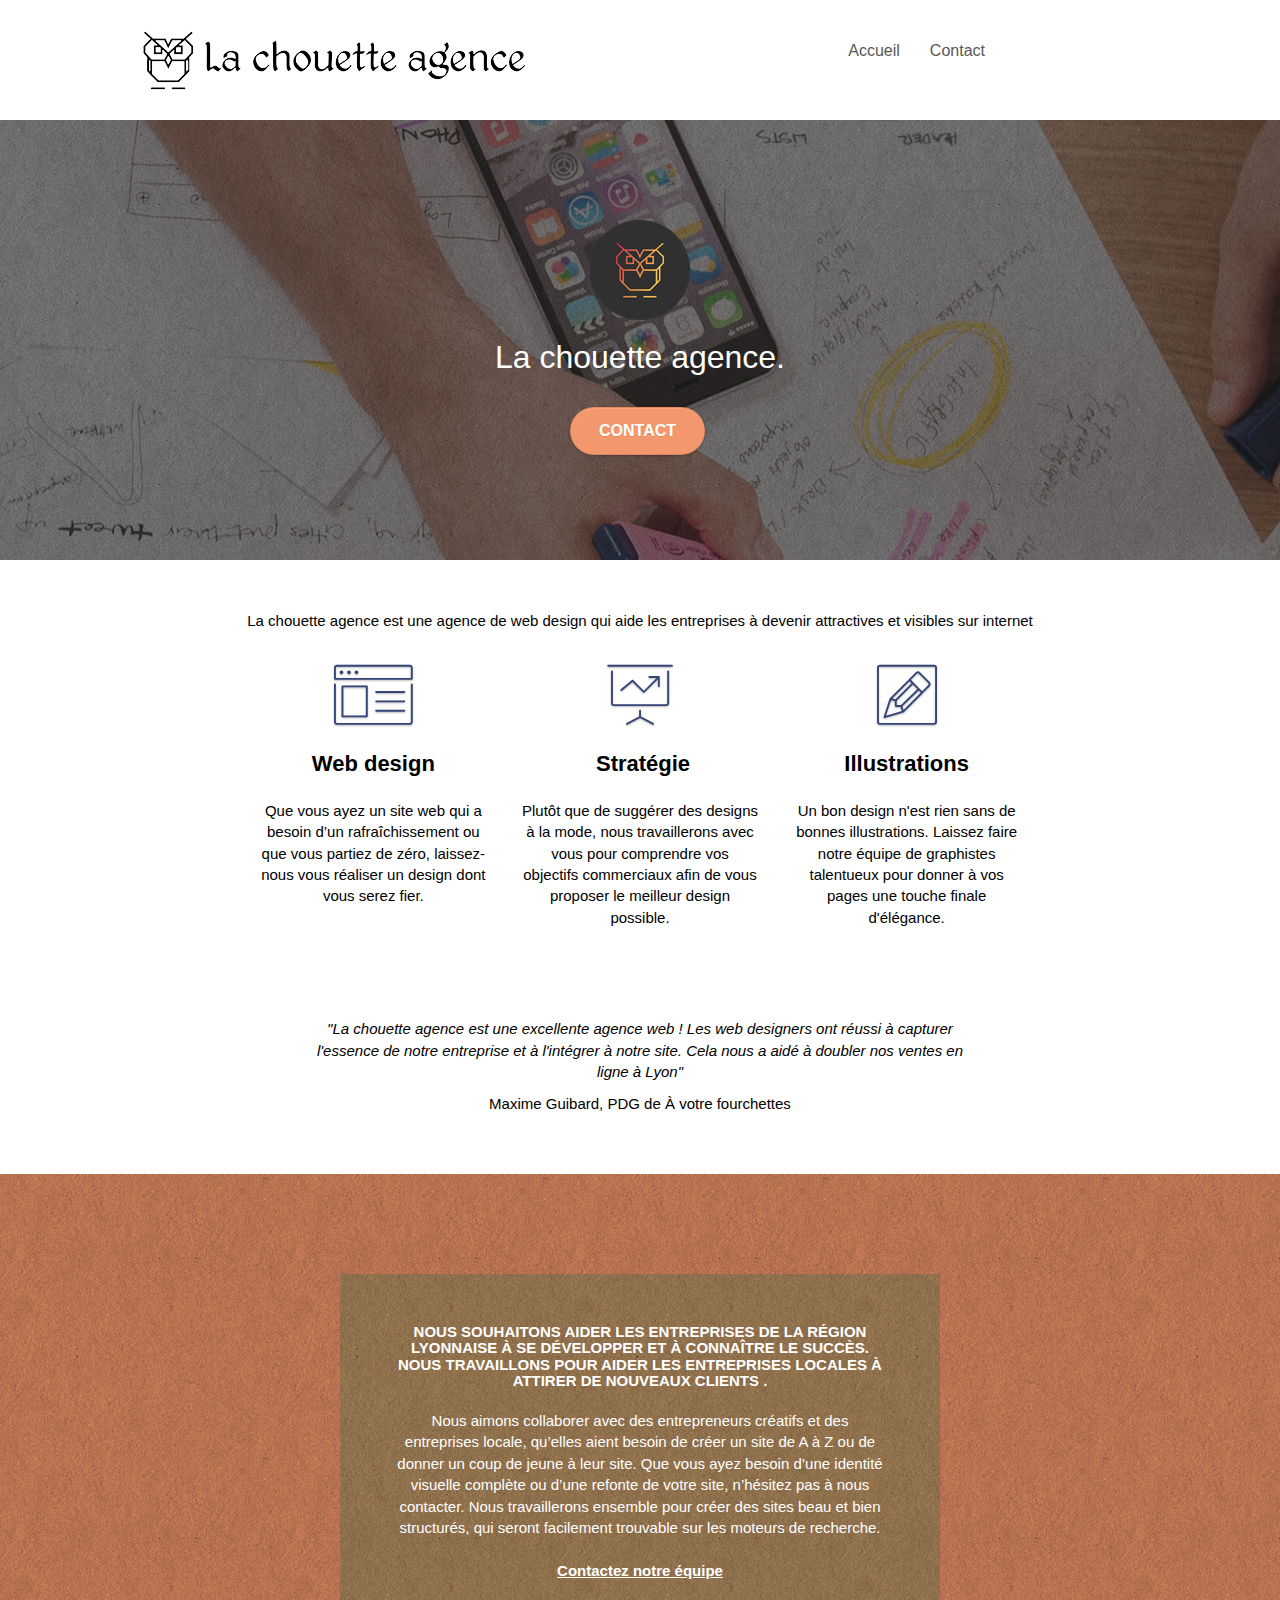
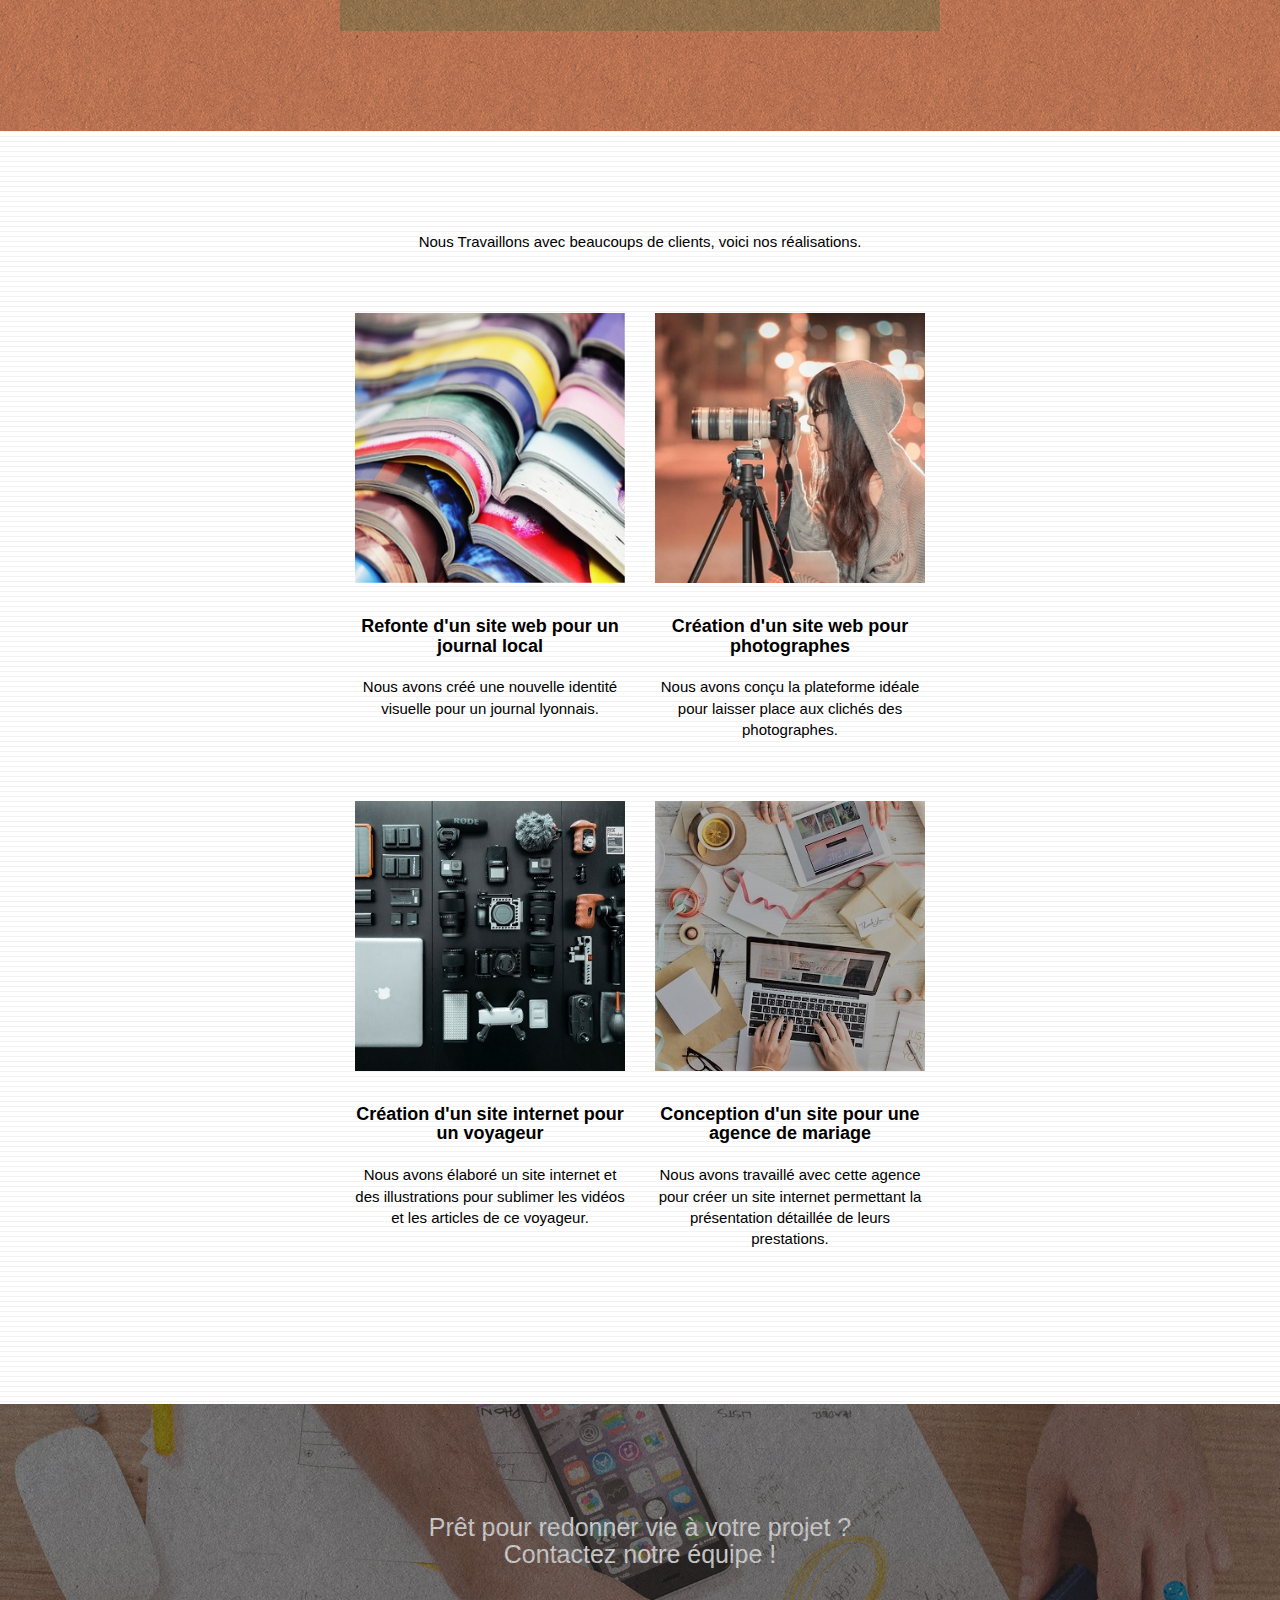
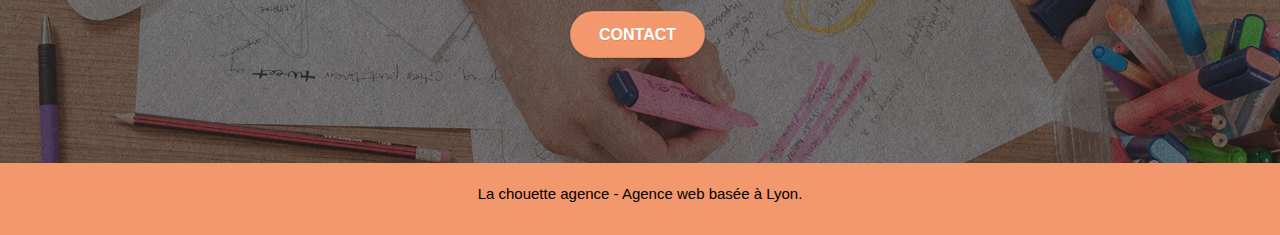
<file: index.html>
<!doctype html>
<html lang="fr">
<head>
    <meta charset="utf-8">
    <meta name="description" content="La chouette agence est une agence de web design qui aide les entreprises à devenir attractives et visibles sur internet">
    <meta name="viewport" content="width=device-width, initial-scale=1.0, viewport-fit=cover">
    <link rel="shortcut icon" type="image/png" href="favicon.jpg">
    
	<link rel="stylesheet" type="text/css" href="./css/bootstrap.css">
	<link rel="stylesheet" type="text/css" href="style.css">
	<link rel="stylesheet" type="text/css" href="./css/font-awesome.css">
	<link rel="stylesheet" type="text/css" href="./css/et-line.css">
	
    
	<script src="./js/jquery-2.1.0.js"></script>
	<script src="./js/bootstrap.js"></script>
	<script src="./js/blocs.js"></script>
	<script src="./js/jquery.touchSwipe.js" defer></script>
	<script src="./js/gmaps.js"></script>

    <title>La Chouette Agence</title>

    
<!-- Analytics -->
 
<!-- Analytics END -->
    
</head>
<body>
	<!-- Principal conteneur -->
	<div class="page-container">
		
	<!-- bloc-0 -->
	<div class="bloc bgc-white l-bloc " id="bloc-0">
		<div class="container bloc-sm">

			<nav class="navbar row">
				<div class="navbar-header">
					<a class="navbar-brand" href="index.html"><img src="img/la-chouette-agence.png" alt="Logo de La Chouette Agence"></a>
				</div>
				<div class="collapse navbar-collapse navbar-1 special-dropdown-nav">
					<ul class="site-navigation nav navbar-nav">
						<li>
							<a href="index.html">Accueil</a>
						</li>
						<li>
						</li>
						<li>
							<a href="Contact.html">Contact</a>
						</li>
					</ul>
				</div>
			</nav>
		</div>
	</div>
	<!-- bloc-0 END -->

	<!-- bloc-1-presentation -->
	<div class="bloc bgc-dark-slate-blue bg-banniere d-bloc bg-t-edge bloc-bg-texture texture-paper b-parallax" id="bloc-1-hero">
		<div class="container bloc-lg">
			<div class="row tight-width-whitespace">
				<div class="col-sm-12">
					<img src="img/logo.png" class="center-block image-resize-mode" width="100" alt="Logo de La Chouette Agence degradé" />
					<h1 class="text-center hero-bloc-text tc-white ">
						La chouette agence.
					</h1>
					<div class="text-center">
						<a href="Contact.html" class="btn btn-lg btn-clean btn-rd cta-hero btn-atomic-tangerine" id="cta-hero">Contact</a>
					</div>
				</div>
			</div>
		</div>
	</div>
	<!-- bloc-1-presentation END -->

	<!-- bloc-2-services -->
	<div class="bloc bgc-white l-bloc" id="bloc-2-services">
		<div class="container bloc-md">
			<div class="row">
				<div class="col-sm-12">
					<p>La chouette agence est une agence de web design qui aide les entreprises à devenir attractives et visibles sur internet</p>
				</div>
			</div>
			<div class="row voffset-lg med-width-whitespace">
				<div class="col-sm-4">
					<div class="text-center">
						<span class="et-icon-browser sm-shadow icon-dark-slate-blue icons icon-lg"></span>
					</div>
					<h2 class="mg-md text-center">
						Web design
					</h2>
					<p class="text-center">
						Que vous ayez un site web qui a besoin d&rsquo;un rafraîchissement ou que vous partiez de zéro, laissez-nous vous réaliser un design dont vous serez fier.
					</p>
				</div>
				<div class="col-sm-4">
					<div class="text-center">
						<span class="et-icon-presentation sm-shadow icon-dark-slate-blue icons icon-lg"></span>
					</div>
					<h2 class="mg-md text-center">
						&nbsp;Stratégie
					</h2>
					<p class="text-center ">
						Plutôt que de suggérer des designs à la mode, nous travaillerons avec vous pour comprendre vos objectifs commerciaux afin de vous proposer le meilleur design possible.<br>
					</p>
				</div>
				<div class="col-sm-4">
					<div class="text-center">
						<span class="et-icon-edit sm-shadow icon-dark-slate-blue icons icon-lg"></span>
					</div>
					<h2 class="mg-md text-center">
						Illustrations
					</h2>
					<p class="text-center ">
						Un bon design n'est rien sans de bonnes illustrations. Laissez faire notre équipe de graphistes talentueux pour donner à vos pages une touche finale d'élégance.
					</p>
				</div>
			</div>
			<div class="row voffset-lg voffset">
				<div class="col-xs-12 col-md-8 col-md-offset-2 text-center">
					<p class="italic">"La chouette agence est une excellente agence web ! Les web designers ont réussi à capturer l'essence de notre entreprise et à l'intégrer à notre site. Cela nous a aidé à doubler nos ventes en ligne à Lyon"</p>
					<p>Maxime Guibard, PDG de À votre fourchettes</p>

				</div>
			</div>
		</div>
	</div>
	<!-- bloc-2-services END -->

	<!-- bloc-3-what-i-do -->
	<div class="bloc tc-white bgc-atomic-tangerine bg-presentation d-bloc bloc-bg-texture texture-paper b-parallax" id="bloc-3-what-i-do">
		<div class="container bloc-lg">
			<div class="row tight-width-whitespace black-background">
				<div class="col-sm-12">
					<h3 class="mg-md tc-white">
						Nous souhaitons aider les entreprises de la région Lyonnaise à se développer et à connaître le succès. Nous travaillons pour aider les entreprises locales à attirer de nouveaux clients .<br>
					</h3>
					<p class="white">
						Nous aimons collaborer avec des entrepreneurs créatifs et des entreprises locale, qu’elles aient besoin de créer un site de A à Z ou de donner un coup de jeune à leur site. Que vous ayez besoin d’une identité visuelle complète ou d’une refonte de votre site, n’hésitez pas à nous contacter. Nous travaillerons ensemble pour créer des sites beau et bien structurés, qui seront facilement trouvable sur les moteurs de recherche. <br><br><a class="ltc-white bold-link" href="Contact.html">Contactez notre équipe</a><br>
					</p>
				</div>
			</div>
		</div>
	</div>
	<!-- bloc-3-what-i-do END -->

	<!-- bloc-4-portfolio -->
	<div class="bloc bgc-white bg-lines-h2-bg bg-repeat l-bloc" id="bloc-4-portfolio">
		<div class="container bloc-lg">
			<div class="row">
				<div class="col-sm-12 text-center">
					<p>Nous Travaillons avec beaucoups de clients, voici nos réalisations.</p>
				</div>
			</div>
			<div class="row tight-width-whitespace portfolio-row">
				<div class="col-sm-6">
					<a href="#" data-lightbox="img/1.jpg" data-gallery-id="gallery-1" data-caption="Refonte d'un site web pour un journal local" data-frame="snapshot-lb"><img src="img/1.jpg" alt="Image désignant le journal local" class="img-responsive portfolio-thumb" /></a>
					<h4 class="mg-md text-center">
						Refonte d'un site web pour un journal local
					</h4>
					<p class="text-center">
						Nous avons créé une nouvelle identité visuelle pour un journal lyonnais.
					</p>
				</div>
				<div class="col-sm-6">
					<a href="#" data-lightbox="img/2.jpg" data-gallery-id="gallery-1" data-caption="Création d'un site web pour photographes" data-frame="snapshot-lb"><img src="img/2.jpg" class="img-responsive portfolio-thumb" alt="Création d'un site web pour photographes" /></a>
					<h4 class="mg-md text-center">
						Création d'un site web pour photographes
					</h4>
					<p class="text-center">
						Nous avons conçu la plateforme idéale pour laisser place aux clichés des photographes.
					</p>
				</div>
			</div>
			<div class="row tight-width-whitespace portfolio-row">
				<div class="col-sm-6">
					<a href="#" data-lightbox="img/3.jpg" data-gallery-id="gallery-1" data-caption="Création d'un site internet pour un voyageur" data-frame="snapshot-lb"><img src="img/3.jpg" class="img-responsive portfolio-thumb" alt="paris web design logo agence web meilleure agence, Création d'un site web pour voyageur"/></a>
					<h4 class="mg-md text-center">
						Création d'un site internet pour un voyageur
					</h4>
					<p class="text-center">
						Nous avons élaboré un site internet et des illustrations pour sublimer les vidéos et les articles de ce voyageur.
					</p>
				</div>
				<div class="col-sm-6">
					<a href="#" data-lightbox="img/4.jpg" data-gallery-id="gallery-1" data-caption="Conception d'un site pour une agence de mariage" data-frame="snapshot-lb"><img src="img/4.jpg" class="img-responsive portfolio-thumb" alt="paris web design logo agence web meilleure agence, Création d'un site web pour agence de mariage" /></a>
					<h4 class="mg-md text-center">
						Conception d'un site pour une agence de mariage
					</h4>
					<p class="text-center">
						Nous avons travaillé avec cette agence pour créer un site internet permettant la présentation détaillée de leurs prestations.
					</p>
				</div>
			</div>
		</div>
	</div>
	<!-- bloc-4-portfolio END -->

	<!-- bloc-5-cta -->
	<div class="bloc bgc-dark-slate-blue bg-banniere d-bloc bloc-bg-texture texture-paper" id="bloc-5-cta">
		<div class="container bloc-lg">
			<div class="row">
				<h5 class="mg-md text-center tc-white">
					Prêt pour redonner vie à votre projet ?<br>Contactez notre équipe !
				</h5>
				<div class="col-sm-12 text-center">
					<a href="Contact.html" class="btn btn-atomic-tangerine btn-clean btn-rd btn-lg cta-hero">Contact</a>
				</div>
			</div>
		</div>
	</div>
	<!-- bloc-5-cta END -->

	<!-- Footer - bloc-8 -->
	<div class="bloc bgc-atomic-tangerine d-bloc" id="bloc-8">
		<div class="container bloc-sm">
			<div class="row">
				<div class="col-sm-12">
					<p class="">
						La chouette agence - Agence web basée à Lyon.<br>
					</p>
				</div>
			</div>
		</div>
	</div>
	</div>
</body>
</html>
</file>
<file: style.css>
body {
    margin: 0;
    padding: 0;
    background: #FFF;
    overflow-x: hidden;
    -webkit-font-smoothing: antialiased;
    -moz-osx-font-smoothing: grayscale;
}

a,
button {
    transition: all .3s ease-in-out;
    outline: none!important;
}

a:hover {
    text-decoration: none;
    cursor: pointer;
}

#page-loading-blocs-notifaction {
    position: fixed;
    top: 0;
    bottom: 0;
    width: 100%;
    z-index: 100000;
    background: #FFFFFF url("img/pageload-spinner.gif") no-repeat center center;
}

.bloc {
    width: 100%;
    clear: both;
    background: 50% 50% no-repeat;
    padding: 0 50px;
    -webkit-background-size: cover;
    -moz-background-size: cover;
    -o-background-size: cover;
    background-size: cover;
    position: relative;
}

.bloc .container {
    padding-left: 0;
    padding-right: 0;
}

.bloc-lg {
    padding: 100px 50px;
}

.bloc-md {
    padding: 50px;
}

.bloc-sm {
    padding: 20px 50px;
}

.bg-center,
.bg-l-edge,
.bg-r-edge,
.bg-t-edge,
.bg-b-edge,
.bg-tl-edge,
.bg-bl-edge,
.bg-tr-edge,
.bg-br-edge,
.bg-repeat {
    -webkit-background-size: auto!important;
    -moz-background-size: auto!important;
    -o-background-size: auto!important;
    background-size: auto!important;
}

.bg-repeat {
    background: repeat;
}

.bg-t-edge {
    background: top no-repeat;
}

.bloc-bg-texture::before {
    content: "";
    background-size: 2px 2px;
    position: absolute;
    top: 0;
    bottom: 0;
    left: 0;
    right: 0;
}

.texture-paper::before {
    background: url("img/texture-paper.png");
    background-size: 280px 280px;
}

.b-parallax {
    background-attachment: fixed;
}

.d-bloc {
    color: rgba(255, 255, 255, .7);
}

.d-bloc button:hover {
    color: rgba(255, 255, 255, .9);
}

.d-bloc .icon-round,
.d-bloc .icon-square,
.d-bloc .icon-rounded,
.d-bloc .icon-semi-rounded-a,
.d-bloc .icon-semi-rounded-b {
    border-color: rgba(255, 255, 255, .9);
}

.d-bloc .divider-h span {
    border-color: rgba(255, 255, 255, .2);
}

.d-bloc .a-btn,
.d-bloc .navbar a,
.d-bloc .navbar-brand,
.d-bloc a .icon-sm,
.d-bloc a .icon-md,
.d-bloc a .icon-lg,
.d-bloc a .icon-xl,
.d-bloc h1 a,
.d-bloc h2 a,
.d-bloc h3 a,
.d-bloc h4 a,
.d-bloc h5 a,
.d-bloc h6 a,
.d-bloc p a {
    color: rgba(255, 255, 255, .6);
}

.d-bloc .a-btn:hover,
.d-bloc .navbar a:hover,
.d-bloc .navbar-brand:hover,
.d-bloc a:hover .icon-sm,
.d-bloc a:hover .icon-md,
.d-bloc a:hover .icon-lg,
.d-bloc a:hover .icon-xl,
.d-bloc h1 a:hover,
.d-bloc h2 a:hover,
.d-bloc h3 a:hover,
.d-bloc h4 a:hover,
.d-bloc h5 a:hover,
.d-bloc h6 a:hover,
.d-bloc p a:hover {
    color: rgba(255, 255, 255, 1);
}

.d-bloc .navbar-toggle .icon-bar {
    background: rgba(255, 255, 255, 1);
}

.d-bloc .btn-wire,
.d-bloc .btn-wire:hover {
    color: rgba(255, 255, 255, 1);
    border-color: rgba(255, 255, 255, 1);
}

.d-bloc .panel {
    color: rgba(0, 0, 0, .5);
}

.d-bloc .panel button:hover {
    color: rgba(0, 0, 0, .7);
}

.d-bloc .panel icon {
    border-color: rgba(0, 0, 0, .7);
}

.d-bloc .panel .divider-h span {
    border-color: rgba(0, 0, 0, .1);
}

.d-bloc .panel .a-btn {
    color: rgba(0, 0, 0, .6);
}

.d-bloc .panel .a-btn:hover {
    color: rgba(0, 0, 0, 1);
}

.d-bloc .panel .btn-wire,
.d-bloc .panel .btn-wire:hover {
    color: rgba(0, 0, 0, .7);
    border-color: rgba(0, 0, 0, .3);
}

.d-bloc .panel,
.l-bloc {
    color: rgba(0, 0, 0, .5);
}

.d-bloc .panel button:hover,
.l-bloc button:hover {
    color: rgba(0, 0, 0, .7);
}

.l-bloc .icon-round,
.l-bloc .icon-square,
.l-bloc .icon-rounded,
.l-bloc .icon-semi-rounded-a,
.l-bloc .icon-semi-rounded-b {
    border-color: rgba(0, 0, 0, .7);
}

.d-bloc .panel .divider-h span,
.l-bloc .divider-h span {
    border-color: rgba(0, 0, 0, .1);
}

.d-bloc .panel .a-btn,
.l-bloc .a-btn,
.l-bloc .navbar a,
.l-bloc .navbar-brand,
.l-bloc a .icon-sm,
.l-bloc a .icon-md,
.l-bloc a .icon-lg,
.l-bloc a .icon-xl,
.l-bloc h1 a,
.l-bloc h2 a,
.l-bloc h3 a,
.l-bloc h4 a,
.l-bloc h5 a,
.l-bloc h6 a,
.l-bloc p a {
    color: rgba(0, 0, 0, .6);
}

.d-bloc .panel .a-btn:hover,
.l-bloc .a-btn:hover,
.l-bloc .navbar a:hover,
.l-bloc .navbar-brand:hover,
.l-bloc a:hover .icon-sm,
.l-bloc a:hover .icon-md,
.l-bloc a:hover .icon-lg,
.l-bloc a:hover .icon-xl,
.l-bloc h1 a:hover,
.l-bloc h2 a:hover,
.l-bloc h3 a:hover,
.l-bloc h4 a:hover,
.l-bloc h5 a:hover,
.l-bloc h6 a:hover,
.l-bloc p a:hover {
    color: rgba(0, 0, 0, 1);
}

.l-bloc .navbar-toggle .icon-bar {
    color: rgba(0, 0, 0, .6);
}

.d-bloc .panel .btn-wire,
.d-bloc .panel .btn-wire:hover,
.l-bloc .btn-wire,
.l-bloc .btn-wire:hover {
    color: rgba(0, 0, 0, .7);
    border-color: rgba(0, 0, 0, .3);
}

.voffset {
    margin-top: 30px;
}

.voffset-lg {
    margin-top: 80px;
}

.row-no-gutters {
    margin-right: 0;
    margin-left: 0;
}

.row.row-no-gutters > [class^="col-"],
.row.row-no-gutters > [class*=" col-"] {
    padding-right: 0;
    padding-left: 0;
}

#bloc-1-hero h1 {
    font-size: 32px;
}

.navbar {
    margin-bottom: 0;
    z-index: 1;
}

.navbar-brand {
    height: auto;
    padding: 3px 15px;
    font-size: 25px;
    font-weight: normal;
    font-weight: 600;
    line-height: 44px;
}

.navbar-brand img {
    max-height: 200px;
    margin: 0 5px 0 0;
    display: inline;
}

.navbar-brand img[src$=svg] {
    min-width: 100px;
}

.nav-center .navbar-brand img {
    margin: 0;
}

.navbar .nav {
    padding-top: 2px;
    margin-right: -16px;
    float: right;
    z-index: 1;
}

.nav > li {
    float: left;
    margin-top: 4px;
    font-size: 16px;
}

.navbar-nav .open .dropdown-menu > li > a {
    text-align: inherit;
}

.nav > li a:hover,
.nav > li a:focus {
    background: transparent;
}

.navbar-toggle {
    margin: 10px 10px 0 0;
    border: 0px;
}

.navbar-toggle:hover {
    background: transparent!important;
}

.navbar-toggle .icon-bar {
    background-color: rgba(0, 0, 0, .5);
    width: 26px;
}

.nav-invert .navbar .nav {
    float: left;
}

.nav-invert .navbar-header,
.nav-invert .navbar-brand {
    float: right;
    position: relative;
    z-index: 2;
}

@media (min-width: 768px) {
    .site-navigation {
        position: absolute;
        top: 50%;
        right: 20px;
        transform: translate(0, -50%);
        -webkit-transform: translateY(-50%);
    }
    .nav > li .dropdown-menu a,
    .nav > li .dropdown-menu a:hover {
        color: #484848;
    }
    .nav-invert .site-navigation {
        left: 0;
        right: 0;
    }
    .nav-center {
        text-align: center;
    }
    .nav-center .navbar-header {
        width: 100%;
    }
    .nav-center .navbar-header,
    .nav-center .navbar-brand,
    .nav-center .nav > li {
        float: none;
        display: inline-block;
    }
    .nav-center .site-navigation {
        position: relative;
        width: 100%;
        right: 0;
        margin-right: 0px;
        margin-top: 20px;
    }
    .nav-center.mini-nav .navbar-toggle {
        float: none;
        margin: 10px auto 0;
    }
}

.nav > li > .dropdown a {
    background: none!important;
    display: block;
    padding: 14px 15px;
}

nav .caret {
    margin: 0 5px;
}

.dropdown-menu .dropdown-menu {
    top: -8px;
    left: 100%;
}

.dropdown-menu .dropmenu-flow-right {
    top: 100%;
    left: 0;
    margin-left: -1px;
    border-top-left-radius: 0;
    border-top-right-radius: 0;
}

.dropdown-menu .dropdown span {
    border: 4px solid black;
    border-top-color: transparent;
    border-right-color: transparent;
    border-bottom-color: transparent;
    margin: 6px -5px 0 0!important;
    float: right;
}

.mg-md {
    margin-top: 10px;
    margin-bottom: 20px;
}

.mg-lg {
    margin-top: 10px;
    margin-bottom: 40px;
}

.btn {
    margin: 0 5px 5px 0;
}

.btn.pull-right {
    margin: 0 0 5px 5px;
}

.btn-d,
.btn-d:hover,
.btn-d:focus {
    color: #FFF;
    background: rgba(0, 0, 0, .3);
}

button {
    outline: none!important;
}

.btn-rd {
    border-radius: 40px;
}

.btn-clean {
    border: 1px solid rgba(0, 0, 0, .08);
    border-bottom-color: rgba(0, 0, 0, .1);
    text-shadow: 0 1px 0 rgba(0, 0, 1, .1);
    box-shadow: 0 1px 3px rgba(0, 0, 1, .25), inset 0 1px 0 0 rgba(255, 255, 255, .15);
}

.icon-md {
    font-size: 30px!important;
}

.icon-lg {
    font-size: 60px!important;
}

.sm-shadow {
    text-shadow: 0 1px 2px rgba(0, 0, 0, .3);
}

.panel-sq,
.panel-sq .panel-heading,
.panel-sq .panel-footer {
    border-radius: 0;
}

.panel-rd {
    border-radius: 30px;
}

.panel-rd .panel-heading {
    border-radius: 29px 29px 0 0;
}

.panel-rd .panel-footer {
    border-radius: 0 0 29px 29px;
}

.form-control {
    border-color: rgba(0, 0, 0, .1);
    box-shadow: none;
}

.scrollToTop {
    width: 40px;
    height: 40px;
    position: fixed;
    bottom: 20px;
    right: 20px;
    opacity: 0;
    z-index: 500;
    transition: all .3s ease-in-out;
}

.scrollToTop span {
    margin-top: 6px;
}

.showScrollTop {
    font-size: 14px;
    opacity: 1;
}

a[data-lightbox] {
    position: relative;
    display: flex;
    text-align: center;
    justify-content: center;
}

a[data-lightbox]:hover::before {
    content: "+";
    font-family: "HelveticaNeue-Light", "Helvetica Neue Light", "Helvetica Neue", Helvetica, Arial;
    font-size: 32px;
    width: 50px;
    height: 50px;
    margin-left: -25px;
    border-radius: 50%;
    background: rgba(0, 0, 0, .6);
    color: #FFF;
    font-weight: 100;
    z-index: 1;
    position: absolute;
    top: 50%;
    transform: translateY(-50%);
    -webkit-transform: translateY(-50%);
}

a[data-lightbox]:hover img {
    opacity: 0.6;
    -webkit-animation-fill-mode: none;
    animation-fill-mode: none;
}

#lightbox-modal {
    display: flex;
    align-items: center;
}

#lightbox-modal .modal-dialog {
    width: 90%;
    max-width: 900px;
    margin: 0 auto 0;
}

#lightbox-modal .modal-dialog img {
    max-height: 90vh;
    margin: 0 auto;
}

.lightbox-caption {
    padding: 20px;
    color: #FFF;
    background: rgba(0, 0, 0, .5);
    position: absolute;
    left: 15px;
    right: 15px;
    bottom: 5px;
}

.close-lightbox {
    color: #FFF;
    font-size: 30px;
    position: absolute;
    top: 20px;
    right: 20px;
    z-index: 20;
    background: rgba(0, 0, 0, .5);
    border: none;
    line-height: 30px;
    padding: 0 9px 5px;
    opacity: 0.3;
}

.close-lightbox:hover,
.next-lightbox:hover,
.prev-lightbox:hover {
    opacity: 1.0;
    color: #FFF;
}

.next-lightbox,
.prev-lightbox {
    font-size: 20px;
    color: rgba(255, 255, 255, .9);
    background: rgba(0, 0, 0, .5);
    transition: all .2s ease-in-out;
    position: absolute;
    top: 45%;
    z-index: 1;
    opacity: 0.4;
}

.next-lightbox {
    padding: 6px 8px 1px 13px;
    right: 25px;
}

.prev-lightbox {
    padding: 6px 13px 1px 10px;
    left: 25px;
}

.snapshot-lb .modal-body {
    padding-bottom: 45px;
}

.snapshot-lb .lightbox-caption {
    padding: 0;
    color: rgba(0, 0, 0, .5);
    background: none;
}

h1,
h3,
h5,
h6,
label,
.btn,
a {
    font-family: "helvetica";
    font-weight: 400;
    color: #575757!important;
}

.container {
    max-width: 1000px;
}

.hero-bloc-text {
    font-size: 38px;
}

.hero-bloc-text-sub {
    font-size: 36px;
}

.statement-bloc-text {
    line-height: 26px;
    font-style: italic;
    font-size: 20px;
    text-align: center;
    font-weight: lighter;
    max-width: 520px;
    margin: auto auto auto auto;
}

p {
    font-family: "helvetica";
    font-weight: 400;
    font-size: 15px;
    color: #000000;
}

.tight-width-whitespace {
    max-width: 600px;
    margin: auto auto auto auto;
}

.h1 {
    font-size: 20px;
    font-family: "Open Sans";
}

.cta-hero {
    margin-top: 22px;
    color: #FFFFFF!important;
    text-transform: uppercase;
    padding: 12px 28px 12px 28px;
    font-size: 16px;
    font-weight: 700;
}

.social {
    max-width: 400px;
    margin: auto auto auto auto;
    display: flex;
    flex-direction: row;
    justify-content: space-between;
}

h2 {
    font-size: 22px;
    line-height: 1.4em;
    color: #000000;
    font-weight: 700;
}

h3 {
    font-size: 15px;
    text-transform: uppercase;
    font-weight: 700;
    color: #333333!important;
}

.med-width-whitespace {
    max-width: 800px;
    margin: auto auto auto auto;
    box-shadow: 0px 0px 0px #000000;
}

h1 {
    color: #333333!important;
}

h4 {
    color: #000000;
    font-weight: 700;
}

.icons {
    margin-bottom: 14px;
    margin-top: 24px;
}

.white {
    color: #FFFFFF!important;
}

.portfolio-thumb {
    margin-bottom: 24px;
}

.portfolio-row {
    margin-bottom: 44px;
    margin-top: 50px;
}

.avatar {
    box-shadow: 0px 4px 9px rgba(0, 0, 0, 0.3);
}

.black-background {
    background-color: rgba(165, 147, 99, 0.7);
    padding: 40px 40px 40px 40px;
}

.bold-link {
    font-weight: 900;
    text-decoration: underline!important;
}

.bgc-white {
    background-color: #FFFFFF;
}

.bgc-dark-slate-blue {
    background-color: #364577;
}

.bgc-atomic-tangerine {
    background-color: #F3976C;
}

.tc-white {
    color: #FFFFFF!important;
}

.btn-atomic-tangerine {
    background: #F3976C;
    color: #FFFFFF!important;
}

.btn-atomic-tangerine:hover {
    background: #c27956!important;
    color: #FFFFFF!important;
}

.ltc-white {
    color: #FFFFFF!important;
}

.ltc-white:hover {
    color: #cccccc!important;
}

.ltc-atomic-tangerine {
    color: #F3976C!important;
}

.ltc-atomic-tangerine:hover {
    color: #c27956!important;
}

.icon-dark-slate-blue {
    color: #364577!important;
    border-color: #364577!important;
}

.bg-dots-bg {
    background-image: url("img/dots-bg.png");
}

.bg-lines-h2-bg {
    background-image: url("img/lines-h2-bg.png");
}

.bg-banniere {
    background-image: url("img/la-chouette-agence-banniere.jpg");
}

.bg-presentation {
    background-image: url("img/image-de-presentation.jpg");
}

@media (max-width: 1024px) {
    .bloc {
        padding-left: 20px;
        padding-right: 20px;
    }
    .bloc.full-width-bloc,
    .bloc-tile-2.full-width-bloc .container,
    .bloc-tile-3.full-width-bloc .container,
    .bloc-tile-4.full-width-bloc .container {
        padding-left: 0;
        padding-right: 0;
    }
}

@media (max-width: 992px) and (min-width: 768px) {
    .navbar .nav {
        max-width: 80%
    }
    .nav-center.navbar .nav {
        max-width: 100%
    }
}

@media only screen and (min-width: 768px) and (max-width: 1024px) and (orientation: landscape) {
    .b-parallax {
        background-attachment: scroll;
    }
}

@media only screen and (min-width: 1024px) and (max-width: 1366px) and (-webkit-min-device-pixel-ratio: 1.5) {
    .b-parallax {
        background-attachment: scroll;
    }
}

@media (max-width: 991px) {
    .container {
        width: 100%;
    }
    .b-parallax {
        background-attachment: scroll;
    }
    .page-container,
    #hero-bloc {
        overflow-x: hidden;
        position: relative;
    }
    .bloc {
        padding-left: 0.5rem;
        padding-right: 0.5rem;
    }
    .bloc-group,
    .bloc-group .bloc {
        display: block;
        width: 100%;
    }
    .bloc-fill-screen .fill-bloc-top-edge,
    .bloc-fill-screen .fill-bloc-bottom-edge {
        padding: 0 20px;
        padding-left: 0.5rem;
        padding-right: 0.5rem;
    }
}

@media (max-width: 767px) {
    .page-container {
        overflow-x: hidden;
        position: relative;
    }
    h1,
    h2,
    h3,
    h4,
    h5,
    h6,
    #disqus_thread {
        padding-left: 10px!important;
        padding-right: 10px!important;
    }
    p {
        color: #757575;
    }
    .b-parallax {
        background-attachment: scroll;
    }
    .navbar .nav {
        padding-top: 0;
        border-top: 1px solid rgba(0, 0, 0, .2);
        float: none!important;
    }
    .navbar.row {
        margin-left: 0;
        margin-right: 0;
    }
    .site-navigation {
        position: inherit;
        transform: none;
        -webkit-transform: none;
        -ms-transform: none;
    }
    .nav > li {
        margin-top: 0;
        border-bottom: 1px solid rgba(0, 0, 0, .1);
        background: rgba(0, 0, 0, .05);
        text-align: left;
        padding-left: 15px;
        width: 100%;
    }
    .nav > li:hover {
        background: rgba(0, 0, 0, .08);
    }
    .dropdown .dropdown a .caret {
        float: none;
        margin: 5px 0 0 10px!important;
        border: 4px solid black;
        border-bottom-color: transparent;
        border-right-color: transparent;
        border-left-color: transparent;
    }
    #hero-bloc .navbar .nav {
        background: rgba(0, 0, 0, .8);
    }
    #hero-bloc .navbar .nav a {
        color: rgba(255, 255, 255, .6);
    }
    .hero {
        padding: 50px 0;
    }
    .hero-nav {
        left: -1px;
        right: -1px;
    }
    .navbar-collapse {
        padding: 0;
        overflow-x: hidden;
        -webkit-box-shadow: none;
        box-shadow: none;
    }
    .navbar-brand img {
        max-height: 40px;
        width: auto;
    }
    .nav-invert .navbar-header {
        float: none;
        width: 100%;
    }
    .nav-invert .navbar-toggle {
        float: left;
        margin-left: 10px;
    }
    .bloc {
        padding-left: 0;
        padding-right: 0;
    }
    .bloc-xxl,
    .bloc-xl,
    .bloc-lg {
        padding: 40px 0;
    }
    .bloc-sm,
    .bloc-md {
        padding-left: 0;
        padding-right: 0;
    }
    .bloc-tile-2 .container,
    .bloc-tile-3 .container,
    .bloc-tile-4 .container,
    .bloc-fill-screen .fill-bloc-top-edge,
    .bloc-fill-screen .fill-bloc-bottom-edge {
        padding-left: 0;
        padding-right: 0;
    }
    .a-block {
        padding: 0 10px;
    }
    .btn-dwn {
        display: none;
    }
    .voffset {
        margin-top: 5px;
    }
    .voffset-md {
        margin-top: 20px;
    }
    .voffset-lg {
        margin-top: 30px;
    }
    form {
        padding: 5px;
    }
    .close-lightbox {
        display: inline-block;
    }
    .blocsapp-device-iphone5 {
        background-size: 216px 425px;
        padding-top: 60px;
        width: 216px;
        height: 425px;
    }
    .blocsapp-device-iphone5 img {
        width: 180px;
        height: 320px;
    }
}

@media (max-width: 400px) {
    .bloc {
        padding-left: 0;
        padding-right: 0;
    }
}

@media (max-width: 767px) {
    .bloc-mob-center-text {
        text-align: center;
    }
}

/* ------------------ */
/* SITE CHANGE */ 
/* ------------------ */

.col-sm-12{
    text-align: center;

}

.italic{
    font-size: 15px;
    font-style: italic;
}
ul{
    
    margin: auto;
    padding: 25px;
    padding-right: 150px;
}
#bloc-6{
    text-align: center;
    justify-content: center;
    display: flex;
    padding: 0;
}
#bloc-7{
    display: flex;
    justify-content: center;
}
#form_1{
    display: grid;
    justify-content: center;
    gap: 10px;
}
h5 {
    font-size: 25px;
}
h1 {
    color: #ffffff;
}
@media (max-width: 767px) {
    .col-sm-12 p{
        color: #000000;
    }
    h1 {
        color: #ffffff;
    }
    .bg-banniere {
        background-image: url("img/la-chouette-agence-banniere2.jpg");
    }
}
</file>
<file: css/et-line.css>
@font-face {
    font-family: et-line;
    src: url(../fonts/et-line.eot);
    src: url(../fonts/et-line.eot?#iefix) format('embedded-opentype'), url(../fonts/et-line.woff) format('woff'), url(../fonts/et-line.ttf) format('truetype'), url(../fonts/et-line.svg#et-line) format('svg');
    font-weight: 400;
    font-style: normal
}

.et-icon-adjustments,
.et-icon-alarmclock,
.et-icon-anchor,
.et-icon-aperture,
.et-icon-attachment,
.et-icon-bargraph,
.et-icon-basket,
.et-icon-beaker,
.et-icon-bike,
.et-icon-book-open,
.et-icon-briefcase,
.et-icon-browser,
.et-icon-calendar,
.et-icon-camera,
.et-icon-caution,
.et-icon-chat,
.et-icon-circle-compass,
.et-icon-clipboard,
.et-icon-clock,
.et-icon-cloud,
.et-icon-compass,
.et-icon-desktop,
.et-icon-dial,
.et-icon-document,
.et-icon-documents,
.et-icon-download,
.et-icon-dribbble,
.et-icon-edit,
.et-icon-envelope,
.et-icon-expand,
.et-icon-facebook,
.et-icon-flag,
.et-icon-focus,
.et-icon-gears,
.et-icon-genius,
.et-icon-gift,
.et-icon-global,
.et-icon-globe,
.et-icon-googleplus,
.et-icon-grid,
.et-icon-happy,
.et-icon-hazardous,
.et-icon-heart,
.et-icon-hotairballoon,
.et-icon-hourglass,
.et-icon-key,
.et-icon-laptop,
.et-icon-layers,
.et-icon-lifesaver,
.et-icon-lightbulb,
.et-icon-linegraph,
.et-icon-linkedin,
.et-icon-lock,
.et-icon-magnifying-glass,
.et-icon-map,
.et-icon-map-pin,
.et-icon-megaphone,
.et-icon-mic,
.et-icon-mobile,
.et-icon-newspaper,
.et-icon-notebook,
.et-icon-paintbrush,
.et-icon-paperclip,
.et-icon-pencil,
.et-icon-phone,
.et-icon-picture,
.et-icon-pictures,
.et-icon-piechart,
.et-icon-presentation,
.et-icon-pricetags,
.et-icon-printer,
.et-icon-profile-female,
.et-icon-profile-male,
.et-icon-puzzle,
.et-icon-quote,
.et-icon-recycle,
.et-icon-refresh,
.et-icon-ribbon,
.et-icon-rss,
.et-icon-sad,
.et-icon-scissors,
.et-icon-scope,
.et-icon-search,
.et-icon-shield,
.et-icon-speedometer,
.et-icon-strategy,
.et-icon-streetsign,
.et-icon-tablet,
.et-icon-target,
.et-icon-telescope,
.et-icon-toolbox,
.et-icon-tools,
.et-icon-tools-2,
.et-icon-trophy,
.et-icon-tumblr,
.et-icon-twitter,
.et-icon-upload,
.et-icon-video,
.et-icon-wallet,
.et-icon-wine {
    font-family: et-line;
    speak: none;
    font-style: normal;
    font-weight: 400;
    font-variant: normal;
    text-transform: none;
    line-height: 1;
    -webkit-font-smoothing: antialiased;
    -moz-osx-font-smoothing: grayscale;
    display: inline-block
}

.et-icon-mobile:before {
    content: "\e000"
}

.et-icon-laptop:before {
    content: "\e001"
}

.et-icon-desktop:before {
    content: "\e002"
}

.et-icon-tablet:before {
    content: "\e003"
}

.et-icon-phone:before {
    content: "\e004"
}

.et-icon-document:before {
    content: "\e005"
}

.et-icon-documents:before {
    content: "\e006"
}

.et-icon-search:before {
    content: "\e007"
}

.et-icon-clipboard:before {
    content: "\e008"
}

.et-icon-newspaper:before {
    content: "\e009"
}

.et-icon-notebook:before {
    content: "\e00a"
}

.et-icon-book-open:before {
    content: "\e00b"
}

.et-icon-browser:before {
    content: "\e00c"
}

.et-icon-calendar:before {
    content: "\e00d"
}

.et-icon-presentation:before {
    content: "\e00e"
}

.et-icon-picture:before {
    content: "\e00f"
}

.et-icon-pictures:before {
    content: "\e010"
}

.et-icon-video:before {
    content: "\e011"
}

.et-icon-camera:before {
    content: "\e012"
}

.et-icon-printer:before {
    content: "\e013"
}

.et-icon-toolbox:before {
    content: "\e014"
}

.et-icon-briefcase:before {
    content: "\e015"
}

.et-icon-wallet:before {
    content: "\e016"
}

.et-icon-gift:before {
    content: "\e017"
}

.et-icon-bargraph:before {
    content: "\e018"
}

.et-icon-grid:before {
    content: "\e019"
}

.et-icon-expand:before {
    content: "\e01a"
}

.et-icon-focus:before {
    content: "\e01b"
}

.et-icon-edit:before {
    content: "\e01c"
}

.et-icon-adjustments:before {
    content: "\e01d"
}

.et-icon-ribbon:before {
    content: "\e01e"
}

.et-icon-hourglass:before {
    content: "\e01f"
}

.et-icon-lock:before {
    content: "\e020"
}

.et-icon-megaphone:before {
    content: "\e021"
}

.et-icon-shield:before {
    content: "\e022"
}

.et-icon-trophy:before {
    content: "\e023"
}

.et-icon-flag:before {
    content: "\e024"
}

.et-icon-map:before {
    content: "\e025"
}

.et-icon-puzzle:before {
    content: "\e026"
}

.et-icon-basket:before {
    content: "\e027"
}

.et-icon-envelope:before {
    content: "\e028"
}

.et-icon-streetsign:before {
    content: "\e029"
}

.et-icon-telescope:before {
    content: "\e02a"
}

.et-icon-gears:before {
    content: "\e02b"
}

.et-icon-key:before {
    content: "\e02c"
}

.et-icon-paperclip:before {
    content: "\e02d"
}

.et-icon-attachment:before {
    content: "\e02e"
}

.et-icon-pricetags:before {
    content: "\e02f"
}

.et-icon-lightbulb:before {
    content: "\e030"
}

.et-icon-layers:before {
    content: "\e031"
}

.et-icon-pencil:before {
    content: "\e032"
}

.et-icon-tools:before {
    content: "\e033"
}

.et-icon-tools-2:before {
    content: "\e034"
}

.et-icon-scissors:before {
    content: "\e035"
}

.et-icon-paintbrush:before {
    content: "\e036"
}

.et-icon-magnifying-glass:before {
    content: "\e037"
}

.et-icon-circle-compass:before {
    content: "\e038"
}

.et-icon-linegraph:before {
    content: "\e039"
}

.et-icon-mic:before {
    content: "\e03a"
}

.et-icon-strategy:before {
    content: "\e03b"
}

.et-icon-beaker:before {
    content: "\e03c"
}

.et-icon-caution:before {
    content: "\e03d"
}

.et-icon-recycle:before {
    content: "\e03e"
}

.et-icon-anchor:before {
    content: "\e03f"
}

.et-icon-profile-male:before {
    content: "\e040"
}

.et-icon-profile-female:before {
    content: "\e041"
}

.et-icon-bike:before {
    content: "\e042"
}

.et-icon-wine:before {
    content: "\e043"
}

.et-icon-hotairballoon:before {
    content: "\e044"
}

.et-icon-globe:before {
    content: "\e045"
}

.et-icon-genius:before {
    content: "\e046"
}

.et-icon-map-pin:before {
    content: "\e047"
}

.et-icon-dial:before {
    content: "\e048"
}

.et-icon-chat:before {
    content: "\e049"
}

.et-icon-heart:before {
    content: "\e04a"
}

.et-icon-cloud:before {
    content: "\e04b"
}

.et-icon-upload:before {
    content: "\e04c"
}

.et-icon-download:before {
    content: "\e04d"
}

.et-icon-target:before {
    content: "\e04e"
}

.et-icon-hazardous:before {
    content: "\e04f"
}

.et-icon-piechart:before {
    content: "\e050"
}

.et-icon-speedometer:before {
    content: "\e051"
}

.et-icon-global:before {
    content: "\e052"
}

.et-icon-compass:before {
    content: "\e053"
}

.et-icon-lifesaver:before {
    content: "\e054"
}

.et-icon-clock:before {
    content: "\e055"
}

.et-icon-aperture:before {
    content: "\e056"
}

.et-icon-quote:before {
    content: "\e057"
}

.et-icon-scope:before {
    content: "\e058"
}

.et-icon-alarmclock:before {
    content: "\e059"
}

.et-icon-refresh:before {
    content: "\e05a"
}

.et-icon-happy:before {
    content: "\e05b"
}

.et-icon-sad:before {
    content: "\e05c"
}

.et-icon-facebook:before {
    content: "\e05d"
}

.et-icon-twitter:before {
    content: "\e05e"
}

.et-icon-googleplus:before {
    content: "\e05f"
}

.et-icon-rss:before {
    content: "\e060"
}

.et-icon-tumblr:before {
    content: "\e061"
}

.et-icon-linkedin:before {
    content: "\e062"
}

.et-icon-dribbble:before {
    content: "\e063"
}
</file>
